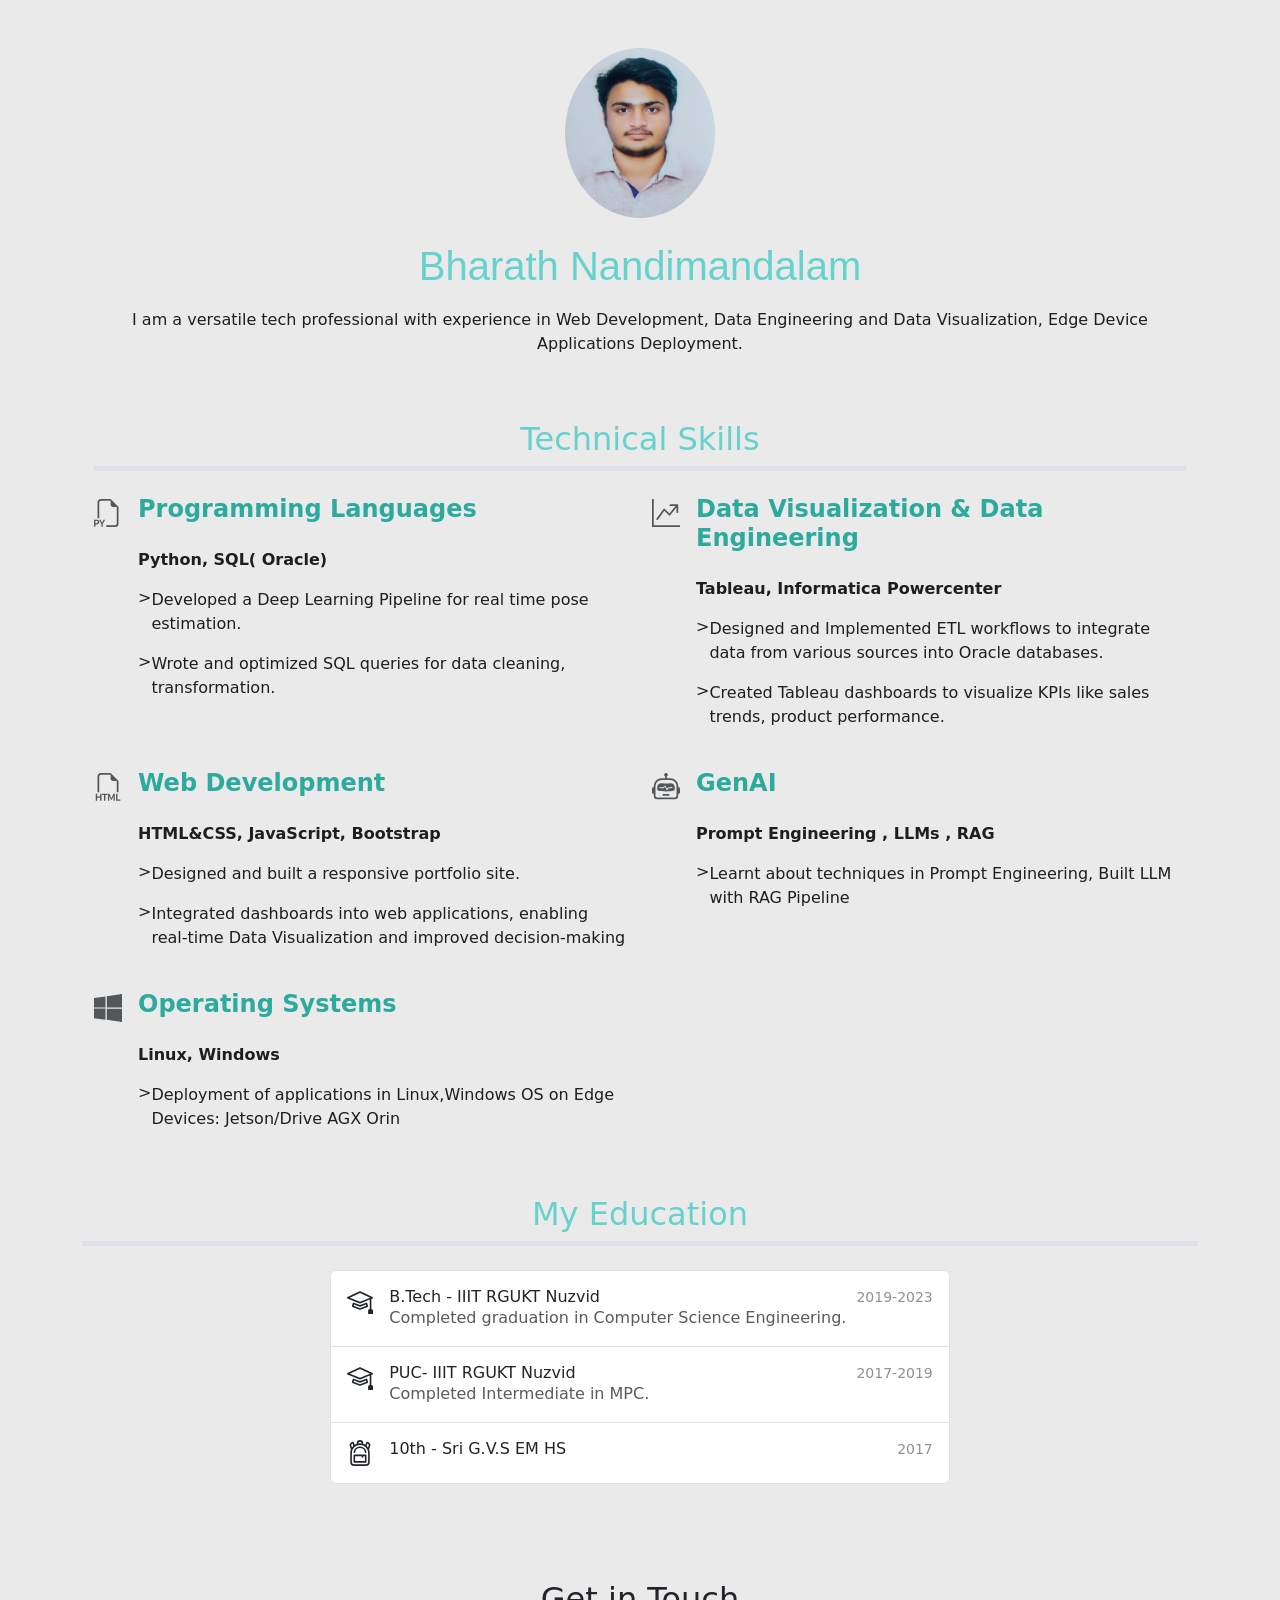
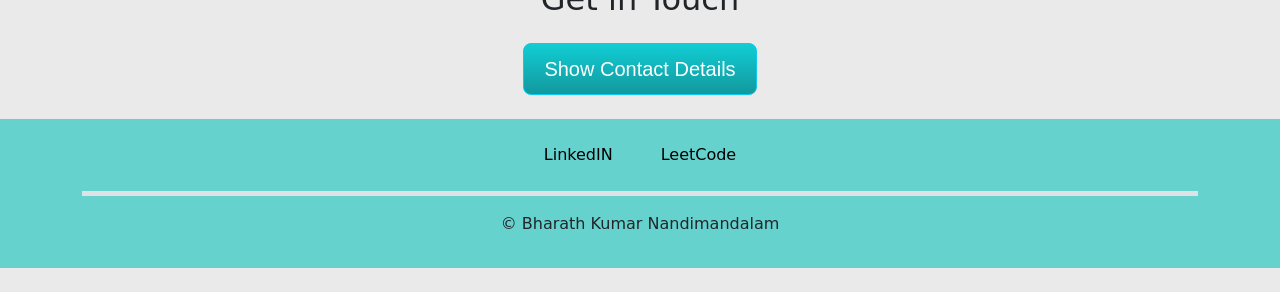
<file: index.html>
<!DOCTYPE html>
<html lang="en">
<head>
    <meta charset="UTF-8">
    <meta name="viewport" content="width=device-width, initial-scale=1.0">
    <title>Porfolio</title>
    <link href="https://cdn.jsdelivr.net/npm/bootstrap@5.3.5/dist/css/bootstrap.min.css" rel="stylesheet" integrity="sha384-SgOJa3DmI69IUzQ2PVdRZhwQ+dy64/BUtbMJw1MZ8t5HZApcHrRKUc4W0kG879m7" crossorigin="anonymous">
    <link href="style.css" rel="stylesheet">
</head>
<body class="color3">

    <!-- Introduction -->
    <section >
    <div class="container">
        <div class="px-4 pt-5  text-center ">
            <img class="d-block mx-auto mb-4" src="./Images/profile_photo.jpeg" alt="" width="150" height="170" style="border-radius: 60%;">
            <h1 class="Hello display-5 " style="color: #66D2CE;">Bharath Nandimandalam</h1>
            <div class="col-lg-12 mx-auto">
            <p class=" color4">I am a versatile tech professional with experience in Web Development, Data Engineering and Data Visualization, Edge Device Applications Deployment.</p>
            </div>
        </div>
    </div>
</section>




<!-- Skills -->
<section>
    <div class="container px-4 pt-5" id="icon-grid">
        <h2 class="pb-2 border-bottom" style="text-align: Center;color: #66D2CE;">Technical Skills</h2>

        <div class="row row-cols-1 row-cols-sm-2 row-cols-md-3 row-cols-lg-2 g-4 pt-3 pb-5">
        <div class="col d-flex align-items-start">
            <svg xmlns="http://www.w3.org/2000/svg" width="1.75em" height="1.75em" fill="currentColor" class="bi text-body-secondary flex-shrink-0 me-3 mt-1" viewBox="0 0 16 16">
                <path fill-rule="evenodd" d="M14 4.5V14a2 2 0 0 1-2 2H7v-1h5a1 1 0 0 0 1-1V4.5h-2A1.5 1.5 0 0 1 9.5 3V1H4a1 1 0 0 0-1 1v9H2V2a2 2 0 0 1 2-2h5.5zM0 11.85h1.6q.434 0 .732.179.302.175.46.477t.158.677-.16.677q-.158.299-.464.474a1.45 1.45 0 0 1-.732.173H.79v1.342H0zm2.06 1.714a.8.8 0 0 0 .085-.381q0-.34-.185-.521-.185-.182-.513-.182H.788v1.406h.66a.8.8 0 0 0 .374-.082.57.57 0 0 0 .238-.24m2.963.75v1.535H4.23v-1.52L2.89 11.85h.876l.853 1.696h.032l.856-1.696h.855z"/>
              </svg>
            <div>
            <h3 class="fw-bold mb-0 fs-4 color2">Programming Languages</h3>
            <br>
            <p class="color4"><b>Python, SQL( Oracle)</b></p>
            <div style="display:flex; ">
                <h6>></h6> 
                <p class="color4">Developed a Deep Learning Pipeline for real time pose estimation.</p>
            </div>
            <div style="display:flex; ">
                <h6>></h6> 
                <p class="color4">Wrote and optimized SQL queries for data cleaning, transformation.</p>
            </div>
            </div>
        </div>
        <div class="col d-flex align-items-start">
            <svg xmlns="http://www.w3.org/2000/svg" width="1.75em" height="1.75em" fill="currentColor" class="bi text-body-secondary flex-shrink-0 me-3 mt-1" viewBox="0 0 16 16">
                <path fill-rule="evenodd" d="M0 0h1v15h15v1H0zm10 3.5a.5.5 0 0 1 .5-.5h4a.5.5 0 0 1 .5.5v4a.5.5 0 0 1-1 0V4.9l-3.613 4.417a.5.5 0 0 1-.74.037L7.06 6.767l-3.656 5.027a.5.5 0 0 1-.808-.588l4-5.5a.5.5 0 0 1 .758-.06l2.609 2.61L13.445 4H10.5a.5.5 0 0 1-.5-.5"/>
              </svg>
            <div>
            <h3 class="fw-bold mb-0 fs-4 color2">Data Visualization & Data Engineering</h3>
            <br>
            <p class="color4"><b>Tableau, Informatica Powercenter</b></p>
            <div style="display:flex; ">
                <h6>></h6>
                <p class="color4">Designed and Implemented ETL workflows to integrate data from various sources into Oracle databases.</p>
            </div>
            <div style="display:flex; ">
                <h6>></h6>
                <p class="color4">Created Tableau dashboards to visualize KPIs like sales trends, product performance.</p>
            </div>
            </div>
        </div>
        <div class="col d-flex align-items-start">
            <svg xmlns="http://www.w3.org/2000/svg"  width="1.75em" height="1.75em" fill="currentColor" class="bi text-body-secondary flex-shrink-0 me-3 mt-1" viewBox="0 0 16 16">
                <path fill-rule="evenodd" d="M14 4.5V11h-1V4.5h-2A1.5 1.5 0 0 1 9.5 3V1H4a1 1 0 0 0-1 1v9H2V2a2 2 0 0 1 2-2h5.5zm-9.736 7.35v3.999h-.791v-1.714H1.79v1.714H1V11.85h.791v1.626h1.682V11.85h.79Zm2.251.662v3.337h-.794v-3.337H4.588v-.662h3.064v.662zm2.176 3.337v-2.66h.038l.952 2.159h.516l.946-2.16h.038v2.661h.715V11.85h-.8l-1.14 2.596H9.93L8.79 11.85h-.805v3.999zm4.71-.674h1.696v.674H12.61V11.85h.79v3.325Z"/>
              </svg>
             <div>
            <h3 class="fw-bold mb-0 fs-4 color2">Web Development</h3>
            <br>
            <p class="color4"><b>HTML&CSS, JavaScript, Bootstrap</b> </p>
            <div style="display:flex; ">
                <h6>></h6>
                <p class="color4">Designed and built a responsive portfolio site.</p>
            </div>
            <div style="display:flex; ">
              <h6>></h6>
              <p class="color4">Integrated dashboards into web applications, enabling real-time Data Visualization and improved decision-making</p>
          </div>
            </div>
        </div>
        
        <div class="col d-flex align-items-start">
          <svg xmlns="http://www.w3.org/2000/svg" width="1.75em" height="1.75em" fill="currentColor" class="bi-robot bi text-body-secondary flex-shrink-0 me-3 mt-1" viewBox="0 0 16 16">
            <path d="M6 12.5a.5.5 0 0 1 .5-.5h3a.5.5 0 0 1 0 1h-3a.5.5 0 0 1-.5-.5M3 8.062C3 6.76 4.235 5.765 5.53 5.886a26.6 26.6 0 0 0 4.94 0C11.765 5.765 13 6.76 13 8.062v1.157a.93.93 0 0 1-.765.935c-.845.147-2.34.346-4.235.346s-3.39-.2-4.235-.346A.93.93 0 0 1 3 9.219zm4.542-.827a.25.25 0 0 0-.217.068l-.92.9a25 25 0 0 1-1.871-.183.25.25 0 0 0-.068.495c.55.076 1.232.149 2.02.193a.25.25 0 0 0 .189-.071l.754-.736.847 1.71a.25.25 0 0 0 .404.062l.932-.97a25 25 0 0 0 1.922-.188.25.25 0 0 0-.068-.495c-.538.074-1.207.145-1.98.189a.25.25 0 0 0-.166.076l-.754.785-.842-1.7a.25.25 0 0 0-.182-.135"/>
            <path d="M8.5 1.866a1 1 0 1 0-1 0V3h-2A4.5 4.5 0 0 0 1 7.5V8a1 1 0 0 0-1 1v2a1 1 0 0 0 1 1v1a2 2 0 0 0 2 2h10a2 2 0 0 0 2-2v-1a1 1 0 0 0 1-1V9a1 1 0 0 0-1-1v-.5A4.5 4.5 0 0 0 10.5 3h-2zM14 7.5V13a1 1 0 0 1-1 1H3a1 1 0 0 1-1-1V7.5A3.5 3.5 0 0 1 5.5 4h5A3.5 3.5 0 0 1 14 7.5"/>
          </svg>
          <div>
          <h3 class="fw-bold mb-0 fs-4 color2">GenAI</h3>
          <br>
          <p class="color4"><b>Prompt Engineering , LLMs , RAG</b></p>
       
          <div style="display:flex; ">
              <h6>></h6>
              <p class="color4">Learnt about techniques in Prompt Engineering, Built LLM with RAG Pipeline</p>
          </div>
          </div>
      </div>

        <div class="col d-flex align-items-start">
            <svg xmlns="http://www.w3.org/2000/svg" width="1.75em" height="1.75em" fill="currentColor" class="bi text-body-secondary flex-shrink-0 me-3 mt-1" viewBox="0 0 16 16">
                <path d="M6.555 1.375 0 2.237v5.45h6.555zM0 13.795l6.555.933V8.313H0zm7.278-5.4.026 6.378L16 16V8.395zM16 0 7.33 1.244v6.414H16z"/>
              </svg>
            <div>
            <h3 class="fw-bold mb-0 fs-4 color2">Operating Systems</h3>
            <br>
            <p class="color4"><b>Linux, Windows</b></p>
            <div style="display:flex; ">
                <h6>></h6>
                <p class="color4">Deployment of applications in Linux,Windows OS  on Edge Devices: Jetson/Drive AGX Orin</p>
            </div>
            </div>
        </div>

        <!-- <div class="col d-flex align-items-start">
            <svg class="bi text-body-secondary flex-shrink-0 me-3" width="1.75em" height="1.75em" aria-hidden="true"><use xlink:href="#toggles2"></use></svg>
            <div>
            <h3 class="fw-bold mb-0 fs-4 text-body-emphasis">GenAI</h3>
            <p>Paragraph of text beneath the heading to explain the heading.</p>
            </div>
        </div> -->
        
    </div>
</section>

<!-- Education -->
<section>
  <div class="container">
    <h2 class="pb-2 border-bottom " style="text-align: Center;color: #66D2CE;">My Education</h2>
  <div class="d-flex flex-column flex-md-row pt-3 pb-5 gap-4  align-items-center justify-content-center">
    <div class="list-group">
      <a  class="list-group-item list-group-item-action d-flex gap-3 py-3" aria-current="true">
        <svg xmlns="http://www.w3.org/2000/svg" width="1.75em" height="1.75em" fill="currentColor" class="bi bi-mortarboard" viewBox="0 0 16 16">
          <path d="M8.211 2.047a.5.5 0 0 0-.422 0l-7.5 3.5a.5.5 0 0 0 .025.917l7.5 3a.5.5 0 0 0 .372 0L14 7.14V13a1 1 0 0 0-1 1v2h3v-2a1 1 0 0 0-1-1V6.739l.686-.275a.5.5 0 0 0 .025-.917zM8 8.46 1.758 5.965 8 3.052l6.242 2.913z"/>
          <path d="M4.176 9.032a.5.5 0 0 0-.656.327l-.5 1.7a.5.5 0 0 0 .294.605l4.5 1.8a.5.5 0 0 0 .372 0l4.5-1.8a.5.5 0 0 0 .294-.605l-.5-1.7a.5.5 0 0 0-.656-.327L8 10.466zm-.068 1.873.22-.748 3.496 1.311a.5.5 0 0 0 .352 0l3.496-1.311.22.748L8 12.46z"/>
        </svg>
        <div class="d-flex gap-2 w-100 justify-content-between">
          <div>
            <h6 class="mb-0">B.Tech - IIIT RGUKT Nuzvid</h6>
            <p class="mb-0 opacity-75">Completed graduation in Computer Science Engineering.</p>
          </div>
          <small class="opacity-50 text-nowrap">2019-2023</small>
        </div>
      </a>
      <a  class="list-group-item list-group-item-action d-flex gap-3 py-3" aria-current="true">
        <svg xmlns="http://www.w3.org/2000/svg" width="1.75em" height="1.75em" fill="currentColor" class="bi bi-mortarboard" viewBox="0 0 16 16">
          <path d="M8.211 2.047a.5.5 0 0 0-.422 0l-7.5 3.5a.5.5 0 0 0 .025.917l7.5 3a.5.5 0 0 0 .372 0L14 7.14V13a1 1 0 0 0-1 1v2h3v-2a1 1 0 0 0-1-1V6.739l.686-.275a.5.5 0 0 0 .025-.917zM8 8.46 1.758 5.965 8 3.052l6.242 2.913z"/>
          <path d="M4.176 9.032a.5.5 0 0 0-.656.327l-.5 1.7a.5.5 0 0 0 .294.605l4.5 1.8a.5.5 0 0 0 .372 0l4.5-1.8a.5.5 0 0 0 .294-.605l-.5-1.7a.5.5 0 0 0-.656-.327L8 10.466zm-.068 1.873.22-.748 3.496 1.311a.5.5 0 0 0 .352 0l3.496-1.311.22.748L8 12.46z"/>
        </svg>
        <div class="d-flex gap-2 w-100 justify-content-between">
          <div>
            <h6 class="mb-0">PUC- IIIT RGUKT Nuzvid</h6>
            <p class="mb-0 opacity-75">Completed Intermediate in MPC.</p>
          </div>
          <small class="opacity-50 text-nowrap">2017-2019</small>
        </div>
      </a>
      <a  class="list-group-item list-group-item-action d-flex gap-3 py-3" aria-current="true">
        <svg xmlns="http://www.w3.org/2000/svg" width="1.75em" height="1.75em"  fill="currentColor" class="bi bi-backpack3" viewBox="0 0 16 16">
          <path d="M4.04 7.43a4 4 0 0 1 7.92 0 .5.5 0 1 1-.99.14 3 3 0 0 0-5.94 0 .5.5 0 1 1-.99-.14M4 9.5a.5.5 0 0 1 .5-.5h7a.5.5 0 0 1 .5.5v4a.5.5 0 0 1-.5.5h-7a.5.5 0 0 1-.5-.5zm1 .5v3h6v-3h-1v.5a.5.5 0 0 1-1 0V10z"/>
          <path d="M6 2.341V2a2 2 0 1 1 4 0v.341c.465.165.904.385 1.308.653l.416-1.247a1 1 0 0 1 1.748-.284l.77 1.027a1 1 0 0 1 .15.917l-.803 2.407C13.854 6.49 14 7.229 14 8v5.5a2.5 2.5 0 0 1-2.5 2.5h-7A2.5 2.5 0 0 1 2 13.5V8c0-.771.146-1.509.41-2.186l-.802-2.407a1 1 0 0 1 .15-.917l.77-1.027a1 1 0 0 1 1.748.284l.416 1.247A6 6 0 0 1 6 2.34ZM7 2v.083a6 6 0 0 1 2 0V2a1 1 0 1 0-2 0m5.941 2.595.502-1.505-.77-1.027-.532 1.595q.447.427.8.937M3.86 3.658l-.532-1.595-.77 1.027.502 1.505q.352-.51.8-.937M8 3a5 5 0 0 0-5 5v5.5A1.5 1.5 0 0 0 4.5 15h7a1.5 1.5 0 0 0 1.5-1.5V8a5 5 0 0 0-5-5"/>
        </svg>
        <div class="d-flex gap-2 w-100 justify-content-between">
          <div>
            <h6 class="mb-0">10th - Sri G.V.S EM HS</h6>
            <p class="mb-0 opacity-75"></p>
          </div>
          <small class="opacity-50 text-nowrap">2017</small>
        </div>
      </a>
    </div>
  </div>
</div>
</section>


<!-- Contact Details -->
 <section>
    <div class="container mt-5 text-center">
        <h2>Get in Touch</h2>
        <button class="btn btn-info mt-3" type="button" data-bs-toggle="collapse" data-bs-target="#contactCard"
                aria-expanded="false" aria-controls="contactCard" id="toggleBtn"  >
          Show Contact Details
        </button>
        
        <div class="collapse mt-4" id="contactCard">
          <div class="card mx-auto" style="max-width: 400px;">
            <div class="card-body">
            
              <p class="card-text">
                Email: nandimandalam.bharath@gmail.com<br>
                Phone: +91 7893585090<br>
              </p>
            </div>
          </div>
        </div>
      </div>
</section>


<!-- Footer -->
 <section style="background-color:  #66D2CE;">
    <div class="container" >
        <footer class="py-3 my-4">
          <ul class="nav justify-content-center border-bottom pb-3 mb-3">
            <li class="nav-item "><a href="https://www.linkedin.com/in/bharath-kumar-nandimandalam-b06392219/" target="_blank" class="nav-link px-4 text-body-secondary"><span style="color: black;">LinkedIN</span></a></li>
            <li class="nav-item"><a href="https://leetcode.com/u/bharathkumarn1/" target="_blank"  class="nav-link px-4 text-body-secondary"><span style="color: black;">LeetCode</span></a></li>
            <!-- <li class="nav-item"><a href="#" class="nav-link px-4 text-body-secondary">GitHub</a></li> -->
            <!-- <li class="nav-item"><a href="#" class="nav-link px-2 text-body-secondary">About</a></li> -->
          </ul>
          <p class="text-center text-body-dark">© Bharath Kumar Nandimandalam</p>
        </footer>
      </div>

      

 </section>




   <script src="https://cdn.jsdelivr.net/npm/bootstrap@5.3.5/dist/js/bootstrap.bundle.min.js" integrity="sha384-k6d4wzSIapyDyv1kpU366/PK5hCdSbCRGRCMv+eplOQJWyd1fbcAu9OCUj5zNLiq" crossorigin="anonymous"></script>
   <script>
    const toggleBtn = document.getElementById('toggleBtn');
    const contactCard = document.getElementById('contactCard');
  
    contactCard.addEventListener('shown.bs.collapse', () => {
      toggleBtn.textContent = 'Hide Contact Details';
    });
  
    contactCard.addEventListener('hidden.bs.collapse', () => {
      toggleBtn.textContent = 'Show Contact Details';
    });
  </script>

</body>
</html>
</file>
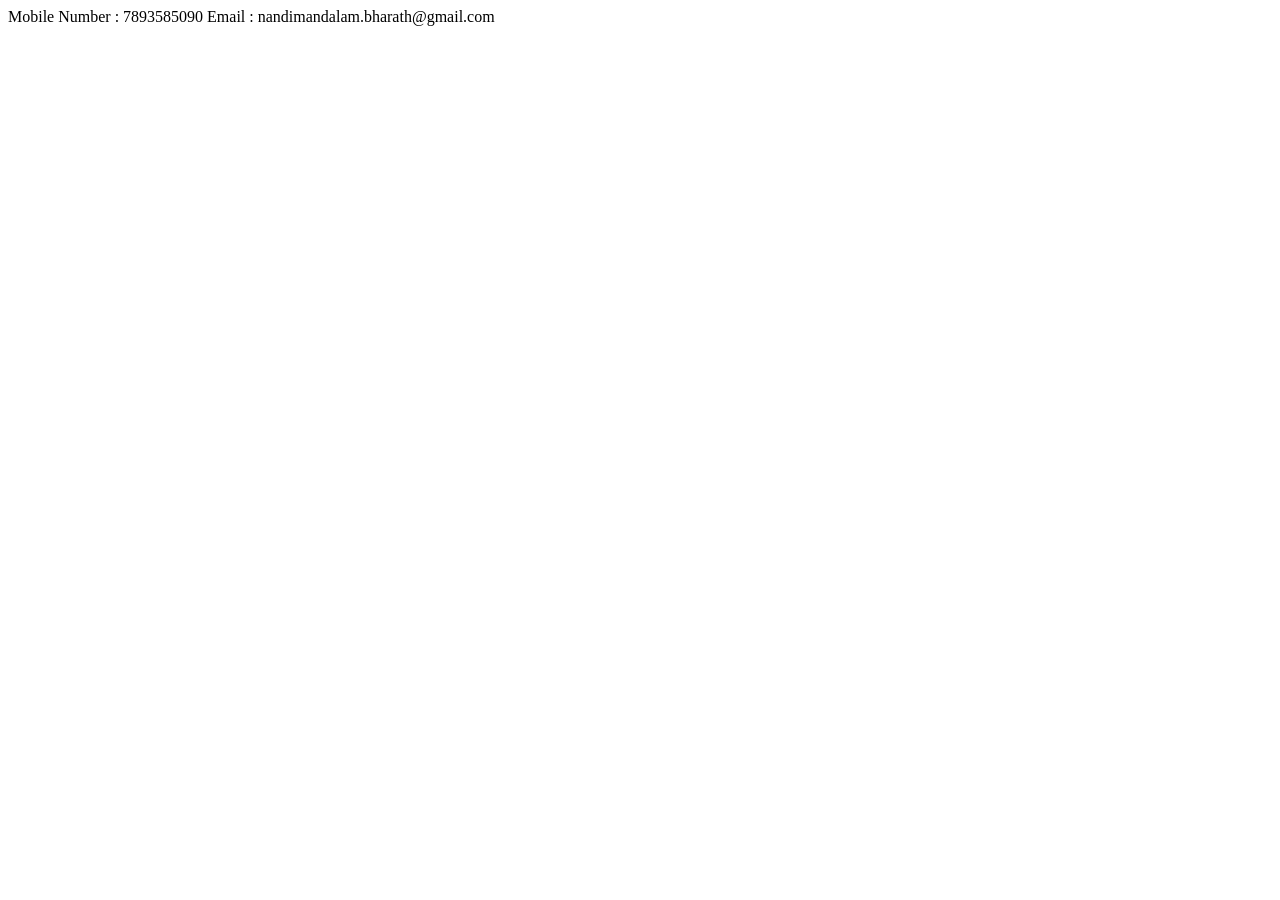
<file: details.html>
<!DOCTYPE html>
<html lang="en">
<head>
    <meta charset="UTF-8">
    <meta name="viewport" content="width=device-width, initial-scale=1.0">
    <title>Document</title>
</head>
<body>
    Mobile Number : 7893585090
    Email : nandimandalam.bharath@gmail.com
</body>
</html>
</file>
<file: style.css>
.Hello{
    font-family: "Montserrat", sans-serif;
    font-size: 2.5rem;
    font-weight: normal;
    padding-bottom: 10px;
}

.bi {
    vertical-align: -.125em;
    fill: currentColor;
}

.color2{
    color: #2DAA9E;
}
.color3{
    background-color: #EAEAEA;
}
.color4{
    color:#1E1E1E;
    /* font-weight: bold; */
}

.border-bottom{
--bs-border-width: 5px;
}

.btn {
    background: #11cdd4;
    background-image: -webkit-linear-gradient(top, #11cdd4, #11999e);
    background-image: -moz-linear-gradient(top, #11cdd4, #11999e);
    background-image: -ms-linear-gradient(top, #11cdd4, #11999e);
    background-image: -o-linear-gradient(top, #11cdd4, #11999e);
    background-image: linear-gradient(to bottom, #11cdd4, #11999e);
    -webkit-border-radius: 8;
    -moz-border-radius: 8;
    border-radius: 8px;
    font-family: "Montserrat", sans-serif;
    color: #ffffff;
    font-size: 20px;
    padding: 10px 20px 10px 20px;
    text-decoration: none;
}
</file>
